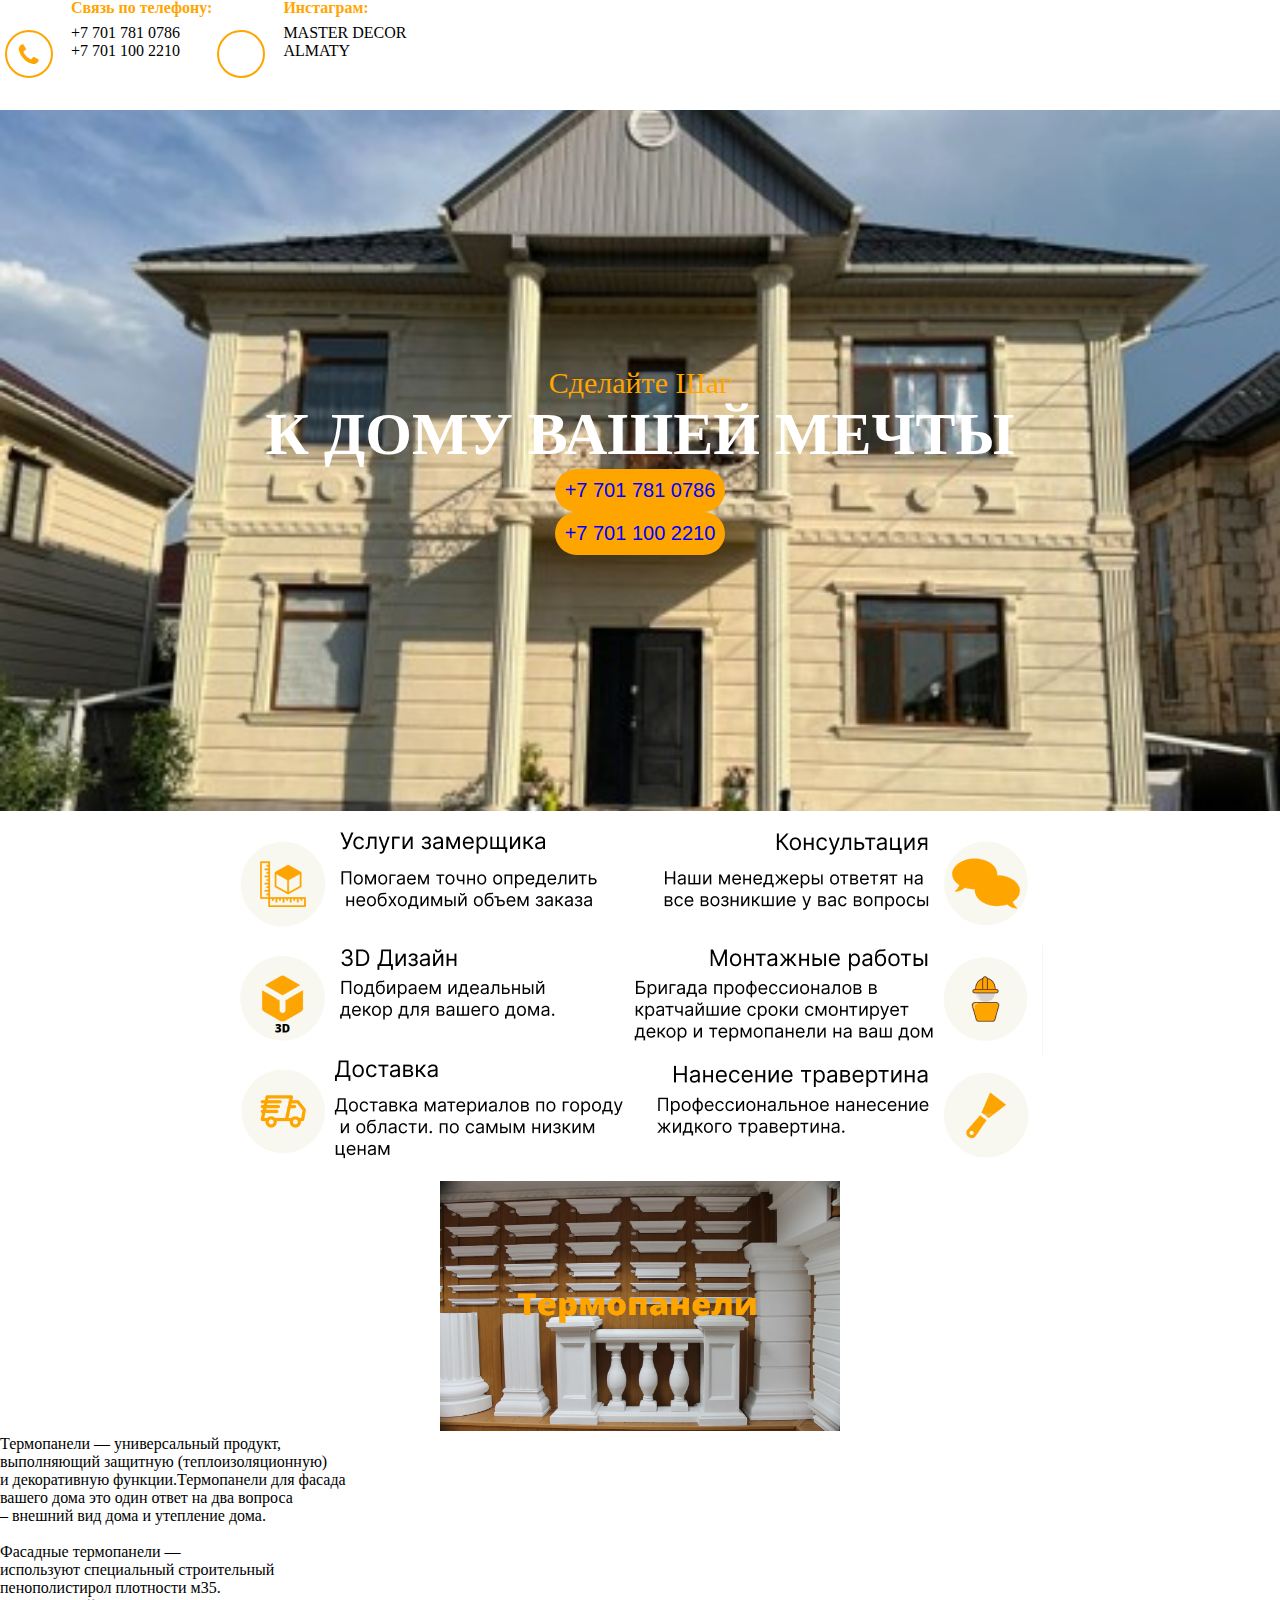
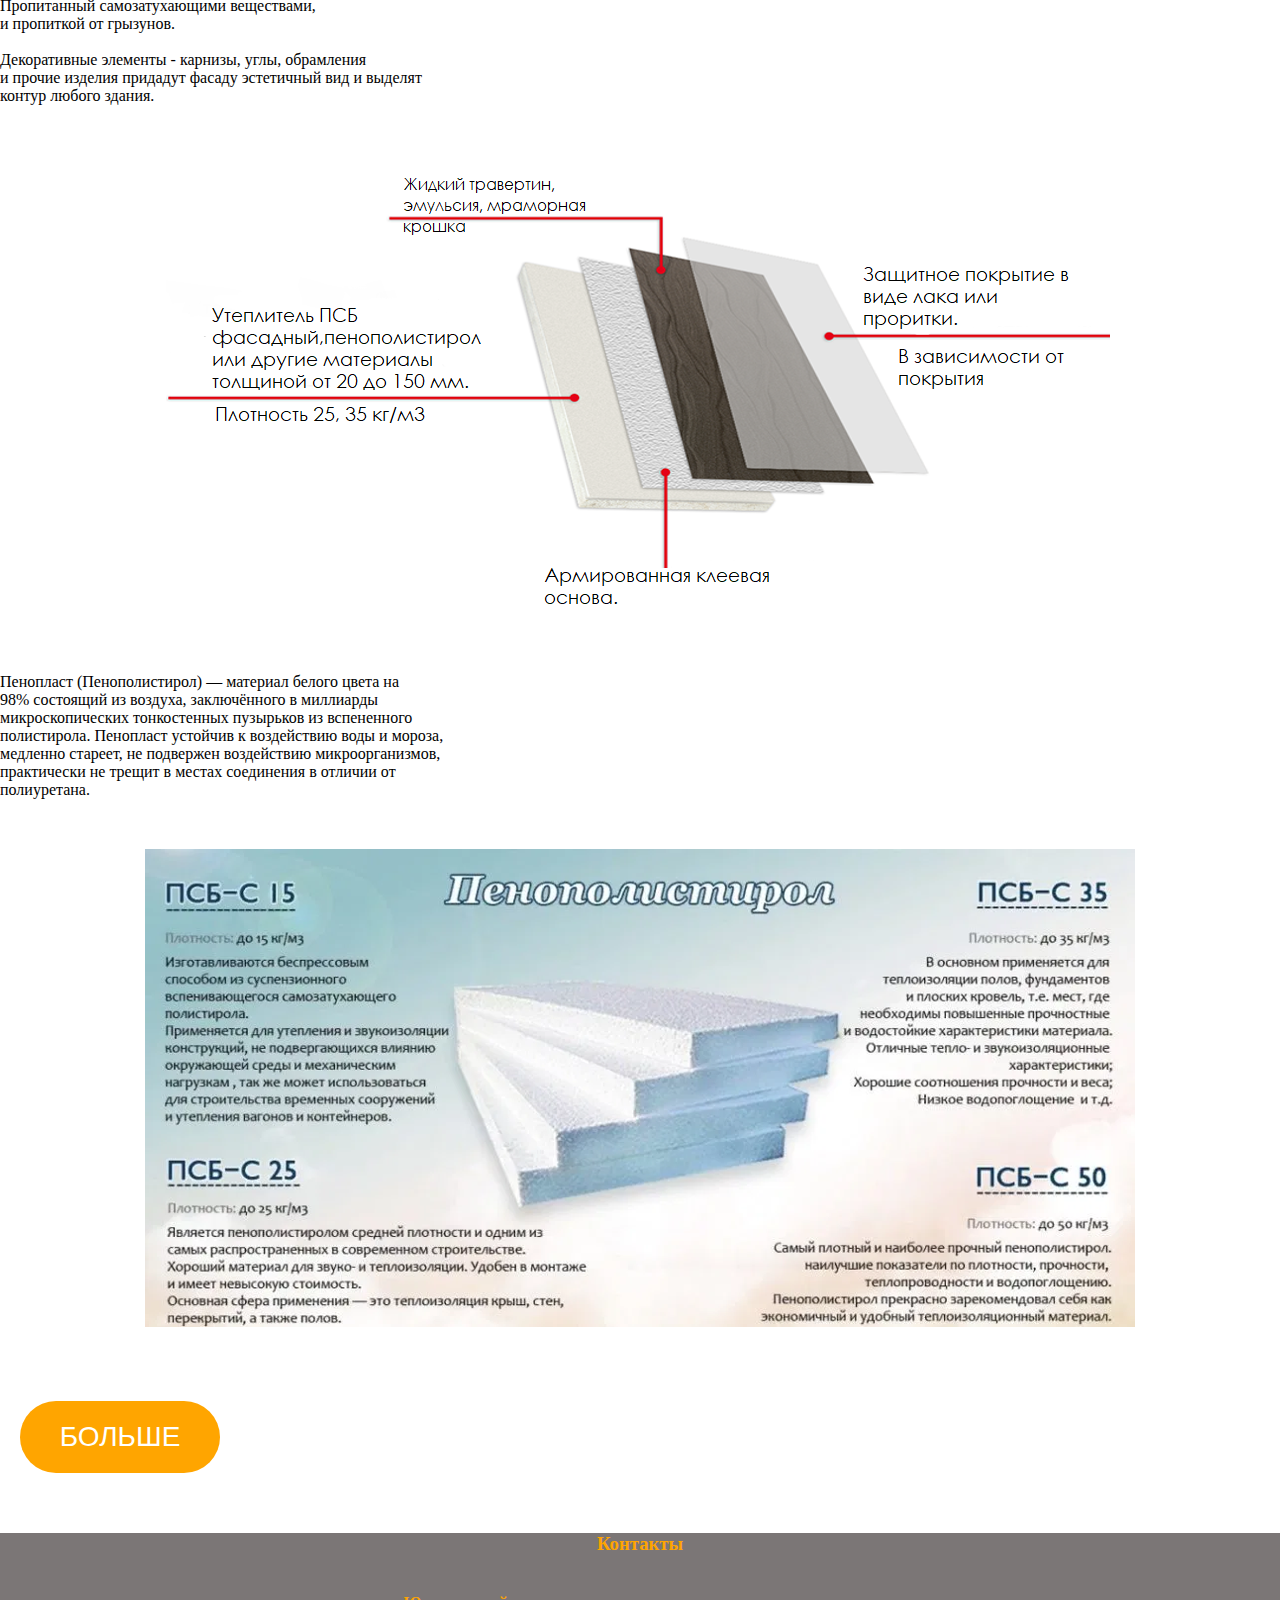
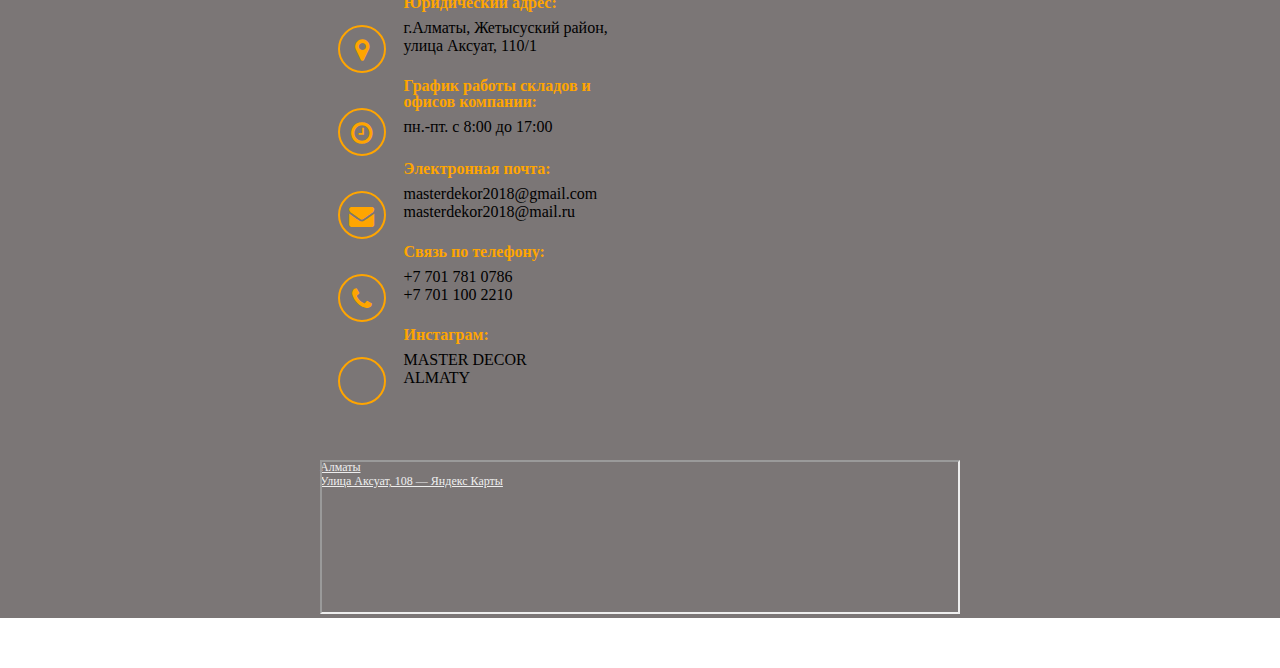
<file: index.html>
<!DOCTYPE html>
<html lang="en">
<head>
    <meta charset="UTF-8">
    <meta http-equiv="X-UA-Compatible" content="IE=edge">
    <meta name="viewport" content="width=device-width, initial-scale=1.0">
    <title>Master decor</title>
    <link rel="stylesheet" href="style.css">
</head>
<body>
    <header class="g"> 
        <p class="k">
            <span class="kesednsoled1"></span>
      
            <div class="ico-wrap1">
            <i class="fa fa-phone ico-contact"></i>
            </div>
            <div class="meanous-andscoev">
            <h4 class="aio-icon-title">Связь по телефону:</h4>
            <div class="aio-icon-description1">
            +7 701 781 0786
            <br>+7 701 100 2210</div>
            </div>
            <span class="kesednsoled1"></span>         
            <div class="ico-wrap1"> <i class="fa fa-instagram-o ico-instagram"></i>
            </div>
            <div class="meanous-andscoev1">
            <h4 class="aio-icon-title1">Инстаграм:</h4>
            <div class="aio-icon-description1">
            <a href="https://www.instagram.com/master_decor_almaty/">MASTER DECOR<br>ALMATY</a>
            </div>
            </div>
        </div>
        </p>
    </header>
    <main>
        <section class="first">
            <p>Сделайте Шаг</p>
            <h1>К ДОМУ ВАШЕЙ МЕЧТЫ</h1>
            <div>
                <div class="s">
                    <a href="tel:+77017810786">+7 701 781 0786</a><br>
                    <a href="tel:+77011002210">+7 701 100 2210</a>
                </div>
            </div> 
        </section>
        <section class="w">
            <p><img src="пп.png"></p>
        </section>
        <section class="thert">

                <p class="o"><img src="Термопанели.png"></p>
                <p>Термопанели — универсальный продукт,<br>
                    выполняющий защитную (теплоизоляционную) <br>
                    и декоративную функции.Термопанели для фасада<br>
                    вашего дома это один ответ на два вопроса<br>
                    – внешний вид дома и утепление дома.<br>
                    <br>
                    Фасадные термопанели —<br>
                    используют специальный строительный<br>
                    пенополистирол плотности м35. <br>
                    Пропитанный самозатухающими веществами,<br>
                    и пропиткой от грызунов.<br>
                    <br>
                    Декоративные элементы - карнизы, углы, обрамления<br> и прочие изделия придадут
                    фасаду эстетичный вид и выделят<br> контур любого здания.</p>
        </section>
        <section class="fore">
            <p><img src="abaut 1none.png"></p>
        </section>
        <section class="fife">
            <p class="rf">Пенопласт (Пенополистирол) — материал белого цвета на<br>
                98% состоящий из воздуха, заключённого в миллиарды <br>
                микроскопических тонкостенных пузырьков из вспененного <br>
                полистирола. Пенопласт устойчив к воздействию воды и мороза,<br>
                медленно стареет, не подвержен воздействию микроорганизмов,<br>
                практически не трещит в местах соединения в отличии от<br>
                полиуретана.
                </p>
            <p class="l"><img src="Рисунок1.png"></p>    
        </section>
        <section class="six">
            <button class="button" onClick='location.href="index2.html"'><span>БОЛЬШЕ</span></button>
        </section>
    </main>
    <footer>
        <div class="nesolestag-enadenud">
            <h3 style="text-align:center;" class="title">Контакты</h3>
          
            <div class="ico-wrap"> <i class="fa fa-map-marker ico-contact"></i>
            </div>
            <div class="meanous-andscoev">
            <h4 class="aio-icon-title">Юридический адрес:</h4>
            <div class="aio-icon-description">
            <a href="https://2gis.kz/almaty/geo/9430047407011979/76.948558%2C43.365514?m=76.949096%2C43.364862%2F16.95">г.Алматы, Жетысуский район,<br> улица Аксуат, 110/1</a></div>
            </div>
          
            <span class="kesednsoled"></span>
          
            <div class="ico-wrap"> <i class="fa fa-clock-o ico-contact"></i>
            </div>
            <div class="meanous-andscoev">
            <h4 class="aio-icon-title">График работы складов и<br>офисов компании:</h4>
            <div class="aio-icon-description">
            пн.-пт. с 8:00 до 17:00
            </div>
            </div>
          
            <span class="kesednsoled"></span>
          
            <div class="ico-wrap">
            <i class="fa fa-envelope ico-contact"></i>
            </div>
            <div class="meanous-andscoev">
            <h4 class="aio-icon-title">Электронная почта:</h4>
            <div class="aio-icon-description">
            masterdekor2018@gmail.com
            <br>masterdekor2018@mail.ru</div>
            </div>
          
            <span class="kesednsoled"></span>
          
            <div class="ico-wrap">
            <i class="fa fa-phone ico-contact"></i>
            </div>
            <div class="meanous-andscoev">
            <h4 class="aio-icon-title">Связь по телефону:</h4>
            <div class="aio-icon-description">
            <a href="tel:+77017810786">+7 701 781 0786</a><br>
            <a href="tel:+77011002210">+7 701 100 2210</a></div>
            </div>
            
            <span class="kesednsoled"></span>
          
            <div class="ico-wrap"> <i class="fa fa-instagram-o ico-instagram"></i>
            </div>
            <div class="meanous-andscoev">
            <h4 class="aio-icon-title">Инстаграм:</h4>
            <div class="aio-icon-description">
            <a href="https://www.instagram.com/master_decor_almaty/">MASTER DECOR<br>ALMATY</a>
            </div>
            </div>
            <span class="kesednsoled"></span>
          </div>
          <div class="z" style="position:relative;overflow:hidden;"><a href="https://yandex.kz/maps/162/almaty/?utm_medium=mapframe&utm_source=maps" style="color:#eee;font-size:12px;position:absolute;top:0px;">Алматы</a><a href="https://yandex.kz/maps/162/almaty/house/Y08YfwNmT0cDQFppfX93cnxlbQ==/?ll=76.946624%2C43.363069&utm_medium=mapframe&utm_source=maps&z=16.3" style="color:#eee;font-size:12px;position:absolute;top:14px;">Улица Аксуат, 108 — Яндекс Карты</a><iframe src="https://yandex.kz/map-widget/v1/-/CCUNBOqChA" width="50%" height="40%" frameborder="1" allowfullscreen="true" style="position:relative;"></iframe></div>
    </footer>
</body>
</html>
</file>
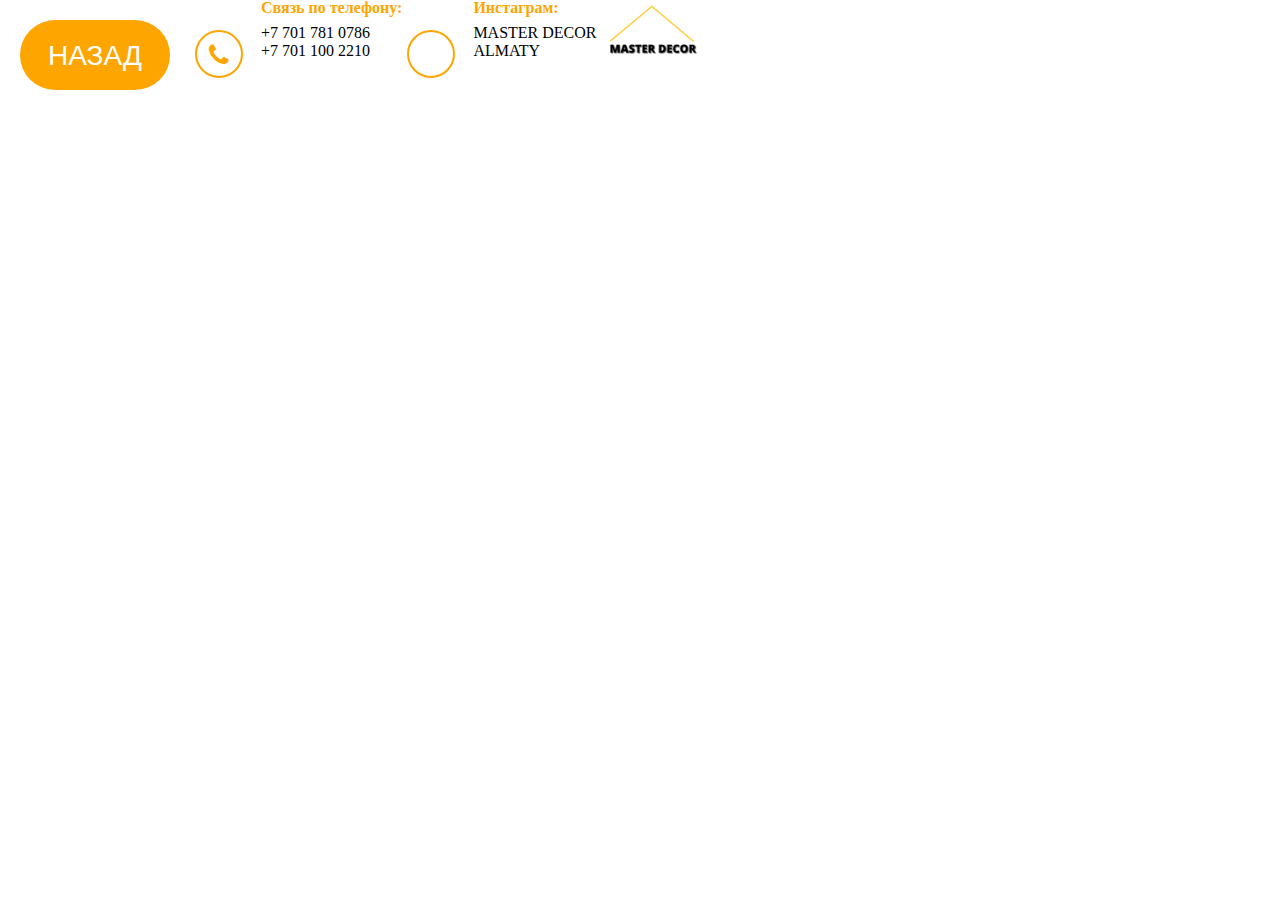
<file: index2.html>
<!DOCTYPE html>
<html lang="en">
<head>
    <meta charset="UTF-8">
    <meta http-equiv="X-UA-Compatible" content="IE=edge">
    <meta name="viewport" content="width=device-width, initial-scale=1.0">
    <title>Nashi raboty</title>
    <link rel="stylesheet" href="style2.css">
</head>
<body>
    <header class="g"> 
        <button class="button" onClick='location.href="index.html"'><span>НАЗАД</span></button>
        <p class="k">
            <span class="kesednsoled1"></span>
      
            <div class="ico-wrap1">
            <i class="fa fa-phone ico-contact"></i>
            </div>
            <div class="meanous-andscoev">
            <h4 class="aio-icon-title">Связь по телефону:</h4>
            <div class="aio-icon-description1">
            +7 701 781 0786
            <br>+7 701 100 2210</div>
            </div>
            <span class="kesednsoled1"></span>         
            <div class="ico-wrap1"> <i class="fa fa-instagram-o ico-instagram"></i>
            </div>
            <div class="meanous-andscoev1">
            <h4 class="aio-icon-title1">Инстаграм:</h4>
            <div class="aio-icon-description1">
            <a href="https://www.instagram.com/master_decor_almaty/">MASTER DECOR<br>ALMATY</a>
            </div>
            </div>
        </div>
        </p>
        <div class="logo">
            <p><img src="MASTER DECOR.png" id="logo"></p>
        </div>
    </header>
    <main>
        
    </main>
</body>
</html>
</file>
<file: style.css>
@import url('https://maxcdn.bootstrapcdn.com/font-awesome/4.7.0/css/font-awesome.min.css');
*{
  margin: 0 ;
  padding: 0 ;
  box-sizing: border-box;
}
.nesolestag-enadenud {
    width: 615px;
    margin: 0 auto;
  }
  
  .kesednsoled:after,
  .kesednsoled:before {
    content: ".";
    display: block;
    overflow: hidden;
    visibility: hidden;
    font-size: 0;
    line-height: 0;
    width: 0;
    height: 0;
    clear: both;
  }
  .ico-wrap {
    color: orange;
    width: 48px;
    height: 48px;
    margin: 30px 18px 5px 5px;
    display: block;
    text-align: center;
    font-size: 25px;
    border: 2px solid orange;
    float: left;
    border-radius: 30px;
  }
  .ico-contact {
    line-height: 1.9;
  }
  .meanous-andscoev {
    float: left;
    margin-bottom: 20px;
  }
  .aio-icon-title {
    font-size: 16px;
    color: orange;
    line-height: 1;
    margin-bottom: 8px;
  }
  
  @media (max-width: 767px) {
    .meanous-andscoev,
    .ico-wrap {
    float: none;
    margin:0 50px;
    }
    .ico-wrap {
    margin: 0 50px ;
    }
  }
  .aio-icon-description a{
    text-decoration: none;
    color: black;
  }
  header .kesednsoled{
    max-width: 100%;
  }
  @media(max-width: 767px) {
    .logo{
      float: none;
      display: none;
    }
    .s h2{
      font-size: calc(1rem + 2vw);
    }
  }
  .thert .o{
    text-align: center;
  }
  .logo{
    max-width: 100%;

  }
  #logo{
    width: 110px;
    height: 110px;
  }
  .g{
    display: flex;
    height: 110px;
    margin-left: auto;
    margin-right: auto;
  }
  main .first{
    padding: 20% 5%;
    color: white;
    font-size: 30px;
  }
  main .first p,h1{
    text-align: center;
    z-index: 100px;
  }
  main .first p{
    color: orange;
  }
  main .first h1{
    color: white;
  }
  main{
    max-width: 100%;
    background-image: url(2.jpg);
    background-repeat: no-repeat;
    
    background-size: cover;
    background-attachment: fixed;
    max-width: 100%;
  }
  .s{
    text-align: center;
    margin: 0 auto;

  }
  main .first h2{
    color: black;
    text-align: center; 
    font-size: calc(1rem + 2vw); 
  }
  .p{
    max-width: 100%;
    width: 50px;
    height: 50px;
  }
  .j{
    width: 100px;
    height: 100px;
    max-width: 100%;
  }
  .thert img{
    max-width: 100%;
    width: 400px;
    height: 250px;
  }
  .thert{
    background-color: white;
  }
  .fore{
    background-color: white;
  }
  .fore p img{
    max-width: 100%;
    margin: 50px 0;
  }
  .fife{
    background-color: white;
  }
  .fife .l{
    text-align: center;
    margin: 50px 0;
  }
  .fife p img{
    max-width: 100%;
  }
  footer{
    background-color: #7B7676;
  }
  .title{
    margin: 40px auto;
    color: orange;
    text-align: center;
  }
  .z{
    max-width: 100%;
    text-align: center;
    margin: 50px 0;
  }
  .s a{
    background-color: orange;
    -webkit-border-radius:60px;
    border-radius: 60px;
    border: none;
    color: blue;
    cursor: pointer;
    display: inline-block;
    font-family: sans-serif;
    font-size: 20px;
    padding: 10px 10px;
    text-align: center;
    text-decoration: none;
    
  }

  @keyframes glowing {
  0%{background-color: yellow;
  box-shadow: 0 0 3px yellow;}
  50%{background-color: rgb(255, 178, 35);
  box-shadow: 0 0 10px rgb(255, 178, 35);}
  100%{background-color: yellow;
  box-shadow: 0 0 3px yellow;}
  }
  .s a{
    animation: glowing 1300ms infinite;
  }
  .w p{
    text-align: center;
  }
  .w{
    background-color: white;
  }
  .w p img{
    max-width: 100%;
  }
  @media screen and (min-widht:500px){
    .w p img{
      width: 100%;
      height:50%;
    }
  }
  @media screen and (max-widht:800px){
    .thert img{
      margin: 50px 40px;
      height: 25%;
    }
  }
  @media screen and (max-widht:800px){
    .thert p{
      margin: 50px 0; 
    }
  }
  @media screen and (min-widht:500px){
    .thert .o{
      text-align: center;
    }
  }
  @media screen and (max-widht:800px){
    .thert{
      display: flex;
    }
  }
  .six{
    background-color: white;
  }
  @media screen and (min-widht:500px){
    p{
      font-size: 5px;
    }
  }
  .fore p{
    text-align: center;
  }
  @media screen and (max-widht:500px){
    p{
      text-align: center;
    }
  }
  .button {

    border-radius: 60px;
    background-color: orange;
    border: none;
    color: #FFFFFF;
    text-align: center;
    font-size: 28px;
    padding: 20px;
    width: 200px;
    transition: all 0.5s;
    cursor: pointer;
    margin:20px 20px;;
  }
  
  .button span {
    cursor: pointer;
    display: inline-block;
    position: relative;
    transition: 0.5s;
  }
  .button span:after {
    content: '\00bb';
    position: absolute;
    opacity: 0;
    top: 0;
    right: -20px;
    transition: 0.5s;
  }
  
  .button:hover span {
    padding-right: 25px;
  }
  
  .button:hover span:after {
    opacity: 1;
    right: 0;
  }
  




  .nesolestag-enadenud {
    width: 615px;
    margin: 0 auto;
  }
  
  .kesednsoled1:after,
  .kesednsoled1:before {
    content: ".";
    display: block;
    overflow: hidden;
    visibility: hidden;
    font-size: 0;
    line-height: 0;
    width: 0;
    height: 0;
    clear: both;
  }
  .ico-wrap1 {
    color: orange;
    width: 48px;
    height: 48px;
    margin: 30px 18px 5px 5px;
    display: block;
    text-align: center;
    font-size: 25px;
    border: 2px solid orange;
    float: left;
    border-radius: 30px;
  }
  .ico-contact {
    line-height: 1.9;
  }
  .meanous-andscoev1 {
    float: left;
    margin-bottom: 20px;
  }
  .aio-icon-title1 {
    font-size: 16px;
    color: orange;
    line-height: 1;
    margin-bottom: 8px;
  }
  
  @media (max-width: 767px) {
    .meanous-andscoev1,
    .ico-wrap1 {
    float: none;
    text-align: center;
    }
    .ico-wrap1 {
    margin: 0 auto 15px auto;
    }
  }
  .aio-icon-description1 a{
    text-decoration: none;
    color: black;
  }
  header .kesednsoled1{
    max-width: 100%;
  }
  @media(max-widht:991px)
  {
    .g{
      padding: 20px 40px;
    }
  }
</file>
<file: style2.css>
@import url('https://maxcdn.bootstrapcdn.com/font-awesome/4.7.0/css/font-awesome.min.css');
*{
  margin: 0 ;
  padding: 0 ;
  box-sizing: border-box;
}
.nesolestag-enadenud {
    width: 615px;
    margin: 0 auto;
  }
  
  .kesednsoled:after,
  .kesednsoled:before {
    content: ".";
    display: block;
    overflow: hidden;
    visibility: hidden;
    font-size: 0;
    line-height: 0;
    width: 0;
    height: 0;
    clear: both;
  }
  .ico-wrap {
    color: orange;
    width: 48px;
    height: 48px;
    margin: 30px 18px 5px 5px;
    display: block;
    text-align: center;
    font-size: 25px;
    border: 2px solid orange;
    float: left;
    border-radius: 30px;
  }
  .ico-contact {
    line-height: 1.9;
  }
  .meanous-andscoev {
    float: left;
    margin-bottom: 20px;
  }
  .aio-icon-title {
    font-size: 16px;
    color: orange;
    line-height: 1;
    margin-bottom: 8px;
  }
  
  @media (max-width: 767px) {
    .meanous-andscoev,
    .ico-wrap {
    float: none;
    margin:0 50px;
    }
    .ico-wrap {
    margin: 0 50px ;
    }
  }
  .aio-icon-description a{
    text-decoration: none;
    color: black;
  }
  header .kesednsoled{
    max-width: 100%;
  }
  @media(max-width: 767px) {
    .logo{
      float: none;
      display: none;
    }
    .s h2{
      font-size: calc(1rem + 2vw);
    }
  }
  .g{
    display: flex;
    height: 110px;
    margin-left: auto;
    margin-right: auto;
  }
  .thert .o{
    text-align: center;
  }
.button {
    border-radius: 60px;
    background-color: orange;
    border: none;
    color: #FFFFFF;
    text-align: center;
    font-size: 28px;
    padding: 20px;
    width: 150px;
    transition: all 0.5s;
    cursor: pointer;
    margin:20px 20px;
  }
  p{
    text-align: center;
  }
  .logo{
    max-width: 100%;
    z-index: 10px;
  }
  #logo{
    width: 110px;
    height: 110px;
  }
  .button span {
    cursor: pointer;
    display: inline-block;
    position: relative;
    transition: 0.5s;
  }
  .button span:after {
    content: '\00ab';
    position: absolute;
    opacity: 0;
    top: 0;
    left: -20px;
    transition: 0.5s;
  }
  
  .button:hover span {
    padding-left: 25px;
  }
  
  .button:hover span:after {
    opacity: 1;
    left: 0;
  }
  .logo p{
    text-align: center;
  }
  .nesolestag-enadenud {
    width: 615px;
    margin: 0 auto;
  }
  
  .kesednsoled1:after,
  .kesednsoled1:before {
    content: ".";
    display: block;
    overflow: hidden;
    visibility: hidden;
    font-size: 0;
    line-height: 0;
    width: 0;
    height: 0;
    clear: both;
  }
  .ico-wrap1 {
    color: orange;
    width: 48px;
    height: 48px;
    margin: 30px 18px 5px 5px;
    display: block;
    text-align: center;
    font-size: 25px;
    border: 2px solid orange;
    float: left;
    border-radius: 30px;
  }
  .ico-contact {
    line-height: 1.9;
  }
  .meanous-andscoev1 {
    float: left;
    margin-bottom: 20px;
  }
  .aio-icon-title1 {
    font-size: 16px;
    color: orange;
    line-height: 1;
    margin-bottom: 8px;
  }
  
  @media (max-width: 767px) {
    .meanous-andscoev1,
    .ico-wrap1 {
    float: none;
    text-align: center;
    }
    .ico-wrap1 {
    margin: 0 auto 15px auto;
    }
  }
  .aio-icon-description1 a{
    text-decoration: none;
    color: black;
  }
  header .kesednsoled1{
    max-width: 100%;
  }
  @media(max-widht:991px)
  {
    .g{
      padding: 20px 40px;
    }
  }
</file>
